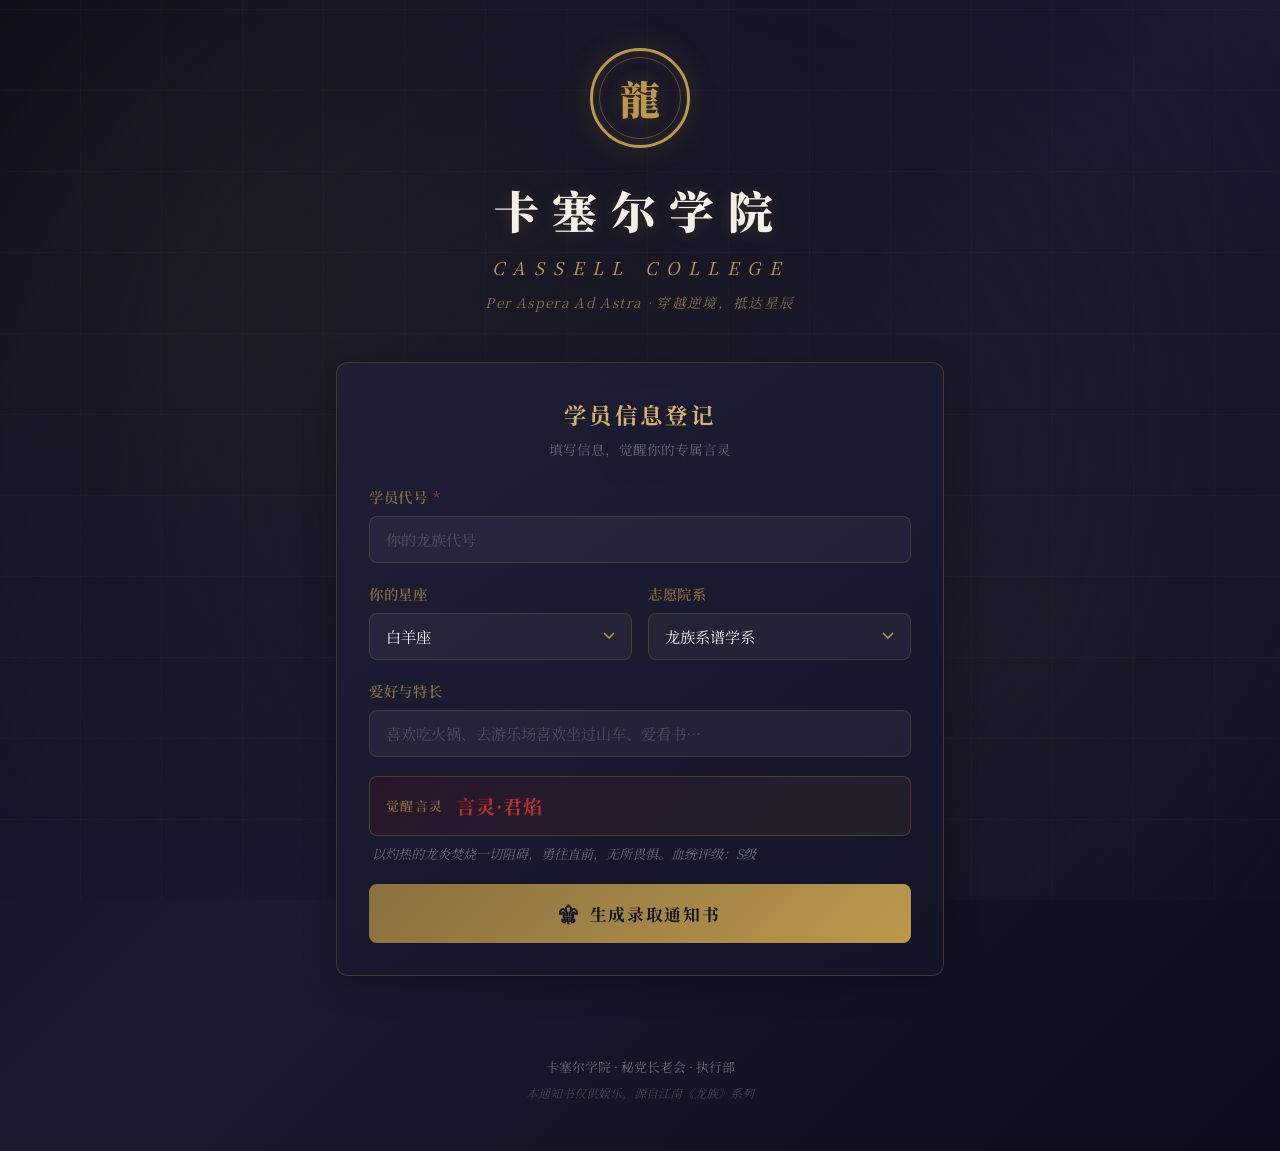
<file: work/index.html>
<!DOCTYPE html>
<html lang="zh-CN">
<head>
  <meta charset="UTF-8">
  <meta name="viewport" content="width=device-width, initial-scale=1.0">
  <title>卡塞尔学院 · 录取通知书生成</title>
  <link rel="stylesheet" href="style.css">
  <link rel="preconnect" href="https://fonts.googleapis.com">
  <link rel="preconnect" href="https://fonts.gstatic.com" crossorigin>
  <link href="https://fonts.googleapis.com/css2?family=Noto+Serif+SC:wght@400;600;700;900&display=swap" rel="stylesheet">
</head>
<body>
  <div class="bg-ornament"></div>
  
  <header>
    <div class="header-seal">
      <div class="seal-ring">
        <span class="seal-dragon">龍</span>
      </div>
    </div>
    <h1>卡塞尔学院</h1>
    <p class="subtitle">CASSELL COLLEGE</p>
    <p class="motto">Per Aspera Ad Astra · 穿越逆境，抵达星辰</p>
  </header>

  <main>
    <div class="card form-card">
      <div class="card-header">
        <h2>学员信息登记</h2>
        <p class="card-desc">填写信息，觉醒你的专属言灵</p>
      </div>

      <form id="admissionForm">
        <div class="form-group">
          <label for="nickname">学员代号 <span class="required">*</span></label>
          <input type="text" id="nickname" name="nickname" placeholder="你的龙族代号" required>
        </div>

        <div class="form-row">
          <div class="form-group">
            <label for="zodiac">你的星座</label>
            <select id="zodiac" name="zodiac">
              <option value="白羊座">白羊座</option>
              <option value="金牛座">金牛座</option>
              <option value="双子座">双子座</option>
              <option value="巨蟹座">巨蟹座</option>
              <option value="狮子座">狮子座</option>
              <option value="处女座">处女座</option>
              <option value="天秤座">天秤座</option>
              <option value="天蝎座">天蝎座</option>
              <option value="射手座">射手座</option>
              <option value="摩羯座">摩羯座</option>
              <option value="水瓶座">水瓶座</option>
              <option value="双鱼座">双鱼座</option>
            </select>
          </div>

          <div class="form-group">
            <label for="dept">志愿院系</label>
            <select id="dept" name="dept">
              <option value="龙族系谱学系">龙族系谱学系</option>
              <option value="魔动机械设计系">魔动机械设计系</option>
              <option value="炼金工程系">炼金工程系</option>
              <option value="龙族历史与考古系">龙族历史与考古系</option>
              <option value="言灵学研究系">言灵学研究系</option>
              <option value="执行部预备系">执行部预备系</option>
            </select>
          </div>
        </div>

        <div class="form-group">
          <label for="hobby">爱好与特长</label>
          <input type="text" id="hobby" name="hobby" placeholder="喜欢吃火锅、去游乐场喜欢坐过山车、爱看书…">
        </div>

        <div id="skillDisplay" class="skill-auto" style="display:none">
          <div class="skill-tag">
            <span class="skill-label">觉醒言灵</span>
            <span class="skill-name" id="skillName"></span>
          </div>
          <div class="skill-desc" id="skillDesc"></div>
        </div>

        <input type="hidden" id="skill" name="skill" value="">

        <button type="submit" id="generateBtn">
          <span class="btn-icon">⚜</span>
          <span class="btn-text">生成录取通知书</span>
          <span class="btn-loader" style="display:none">✦</span>
        </button>
      </form>
    </div>

  </main>

  <footer>
    <p>卡塞尔学院 · 秘党长老会 · 执行部</p>
    <p class="footer-legal">本通知书仅供娱乐，源自江南《龙族》系列</p>
  </footer>

  <script src="app.js"></script>
</body>
</html>
</file>
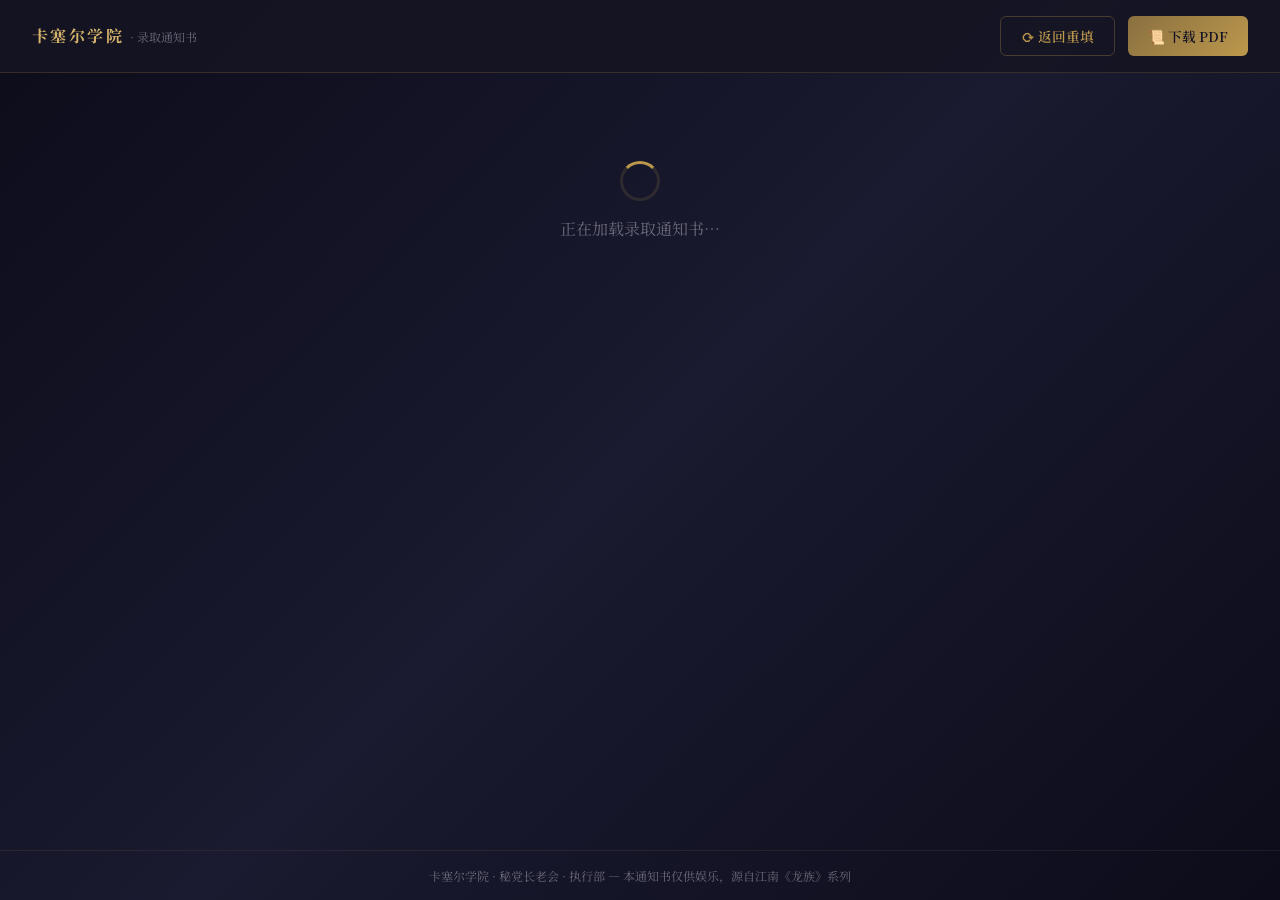
<file: work/view.html>
<!DOCTYPE html>
<html lang="zh-CN">
<head>
  <meta charset="UTF-8">
  <meta name="viewport" content="width=device-width, initial-scale=1.0">
  <title>卡塞尔学院 · 录取通知书</title>
  <link rel="preconnect" href="https://fonts.googleapis.com">
  <link rel="preconnect" href="https://fonts.gstatic.com" crossorigin>
  <link href="https://fonts.googleapis.com/css2?family=Noto+Serif+SC:wght@400;600;700;900&display=swap" rel="stylesheet">
  <style>
    * { margin: 0; padding: 0; box-sizing: border-box; }
    :root {
      --gold: #bc984c;
      --gold-light: #d4b36a;
      --gold-dark: #8a7040;
      --dark: #141423;
      --dark-soft: #1e1e35;
      --red-seal: #b43333;
      --paper: #f5f0e6;
      --text-light: #6a6a7a;
      --accent-glow: rgba(188, 152, 76, 0.15);
    }
    body {
      font-family: 'Noto Serif SC', serif;
      background: linear-gradient(135deg, #0c0c1a 0%, #1a1a30 50%, #0c0c1a 100%);
      color: var(--paper);
      min-height: 100vh;
      display: flex;
      flex-direction: column;
    }
    /* Nav bar */
    .top-bar {
      display: flex;
      align-items: center;
      justify-content: space-between;
      padding: 1rem 2rem;
      background: rgba(20,20,35,0.9);
      border-bottom: 1px solid rgba(188,152,76,0.2);
      flex-shrink: 0;
    }
    .top-bar-left {
      display: flex;
      align-items: center;
      gap: 0.8rem;
    }
    .top-bar .brand {
      font-size: 1rem;
      font-weight: 700;
      color: var(--gold-light);
      letter-spacing: 0.15em;
    }
    .top-bar .brand small {
      font-weight: 400;
      font-size: 0.75rem;
      color: var(--text-light);
      letter-spacing: 0;
    }
    .top-bar-actions {
      display: flex;
      gap: 0.8rem;
    }
    .btn {
      display: inline-flex;
      align-items: center;
      gap: 0.4rem;
      padding: 0.55rem 1.25rem;
      border-radius: 6px;
      font-family: 'Noto Serif SC', serif;
      font-size: 0.85rem;
      font-weight: 600;
      cursor: pointer;
      transition: all 0.3s ease;
      text-decoration: none;
      border: none;
    }
    .btn-back {
      background: transparent;
      border: 1px solid rgba(188,152,76,0.3);
      color: var(--gold);
    }
    .btn-back:hover {
      background: rgba(188,152,76,0.08);
      border-color: var(--gold);
    }
    .btn-download {
      background: linear-gradient(135deg, var(--gold-dark), var(--gold));
      color: var(--dark);
    }
    .btn-download:hover {
      transform: translateY(-1px);
      box-shadow: 0 4px 15px var(--accent-glow);
    }
    /* Main viewer area */
    .viewer {
      flex: 1;
      display: flex;
      flex-direction: column;
      align-items: center;
      padding: 1.5rem;
      overflow: auto;
    }
    .pdf-frame {
      width: 100%;
      max-width: 800px;
      flex: 1;
      min-height: 70vh;
      border: 1px solid rgba(188,152,76,0.2);
      border-radius: 8px;
      background: #f5f0e6;
      box-shadow: 0 8px 40px rgba(0,0,0,0.4);
      overflow: hidden;
    }
    .pdf-frame embed {
      width: 100%;
      height: 100%;
      min-height: 70vh;
      border: none;
    }
    .loading-state {
      display: flex;
      flex-direction: column;
      align-items: center;
      justify-content: center;
      gap: 1rem;
      padding: 4rem 2rem;
      color: var(--text-light);
    }
    .loading-spinner {
      width: 40px;
      height: 40px;
      border: 3px solid rgba(188,152,76,0.15);
      border-top-color: var(--gold);
      border-radius: 50%;
      animation: spin 0.8s linear infinite;
    }
    @keyframes spin { to { transform: rotate(360deg); } }
    /* Error state */
    .error-state {
      display: none;
      flex-direction: column;
      align-items: center;
      justify-content: center;
      gap: 1rem;
      padding: 4rem 2rem;
      text-align: center;
    }
    .error-state .err-icon {
      font-size: 3rem;
      color: var(--red-seal);
    }
    .error-state h2 {
      color: var(--gold-light);
      font-size: 1.2rem;
    }
    .error-state p {
      color: var(--text-light);
      font-size: 0.85rem;
      max-width: 400px;
    }
    /* Footer */
    .viewer-footer {
      flex-shrink: 0;
      text-align: center;
      padding: 1rem;
      color: var(--text-light);
      font-size: 0.75rem;
      border-top: 1px solid rgba(188,152,76,0.1);
    }
    @media (max-width: 540px) {
      .top-bar { flex-direction: column; gap: 0.8rem; padding: 0.8rem 1rem; }
      .pdf-frame { border-radius: 0; border-left: none; border-right: none; }
      .viewer { padding: 0.5rem; }
    }
  </style>
</head>
<body>
  <div class="top-bar">
    <div class="top-bar-left">
      <span class="brand">卡塞尔学院 <small>· 录取通知书</small></span>
    </div>
    <div class="top-bar-actions">
      <a href="/" class="btn btn-back">⟳ 返回重填</a>
      <a id="downloadBtn" class="btn btn-download">📜 下载 PDF</a>
    </div>
  </div>

  <div class="viewer">
    <div id="loadingState" class="loading-state">
      <div class="loading-spinner"></div>
      <p>正在加载录取通知书…</p>
    </div>
    <div id="errorState" class="error-state">
      <div class="err-icon">⚠</div>
      <h2>通知书加载失败</h2>
      <p>该通知书的下载链接可能已过期，请返回重填。</p>
      <a href="/" class="btn btn-back">⟳ 返回重填</a>
    </div>
    <div id="pdfFrame" class="pdf-frame" style="display:none">
      <embed id="pdfEmbed" type="application/pdf">
    </div>
  </div>

  <div class="viewer-footer">
    卡塞尔学院 · 秘党长老会 · 执行部 — 本通知书仅供娱乐，源自江南《龙族》系列
  </div>

  <script>
    const params = new URLSearchParams(window.location.search);
    const token = params.get('token');
    const loading = document.getElementById('loadingState');
    const errorState = document.getElementById('errorState');
    const pdfFrame = document.getElementById('pdfFrame');
    const pdfEmbed = document.getElementById('pdfEmbed');
    const downloadBtn = document.getElementById('downloadBtn');

    if (!token) {
      loading.style.display = 'none';
      errorState.style.display = 'flex';
      return;
    }

    const pdfUrl = '/pdf/' + token;
    pdfEmbed.src = pdfUrl;
    downloadBtn.href = pdfUrl;

    // Check if PDF loads successfully
    pdfEmbed.onload = () => {
      loading.style.display = 'none';
      pdfFrame.style.display = 'block';
    };
    pdfEmbed.onerror = () => {
      loading.style.display = 'none';
      errorState.style.display = 'flex';
    };

    // Also fetch to check if it returns 404
    fetch(pdfUrl, { method: 'HEAD' })
      .then(r => {
        if (!r.ok) {
          loading.style.display = 'none';
          errorState.style.display = 'flex';
          pdfFrame.style.display = 'none';
        }
      })
      .catch(() => {
        // ignore, embed might work anyway
      });
  </script>
</body>
</html>
</file>
<file: work/style.css>
* {
  margin: 0;
  padding: 0;
  box-sizing: border-box;
}

:root {
  --gold: #bc984c;
  --gold-light: #d4b36a;
  --gold-dark: #8a7040;
  --dark: #141423;
  --dark-soft: #1e1e35;
  --paper: #f5f0e6;
  --paper-dark: #e8e0d0;
  --red-seal: #b43333;
  --text: #2a2a3a;
  --text-light: #6a6a7a;
  --accent-glow: rgba(188, 152, 76, 0.15);
}

body {
  font-family: 'Noto Serif SC', 'Times New Roman', serif;
  background: linear-gradient(135deg, #0c0c1a 0%, #1a1a30 50%, #0c0c1a 100%);
  color: var(--paper);
  min-height: 100vh;
  overflow-x: hidden;
  line-height: 1.7;
}

/* Background ornament - geometric radial pattern */
.bg-ornament {
  position: fixed;
  top: 0; left: 0; right: 0; bottom: 0;
  z-index: 0;
  pointer-events: none;
  background:
    radial-gradient(circle at 20% 30%, rgba(188, 152, 76, 0.06) 0%, transparent 50%),
    radial-gradient(circle at 80% 70%, rgba(188, 152, 76, 0.04) 0%, transparent 50%),
    radial-gradient(circle at 50% 50%, rgba(20, 20, 35, 1) 0%, transparent 100%);
}

/* Geometric lines overlay */
.bg-ornament::before {
  content: '';
  position: absolute;
  top: 0; left: 0; right: 0; bottom: 0;
  background-image:
    repeating-linear-gradient(
      0deg,
      transparent,
      transparent 80px,
      rgba(188, 152, 76, 0.03) 80px,
      rgba(188, 152, 76, 0.03) 81px
    ),
    repeating-linear-gradient(
      90deg,
      transparent,
      transparent 80px,
      rgba(188, 152, 76, 0.03) 80px,
      rgba(188, 152, 76, 0.03) 81px
    );
}

/* Header */
header {
  position: relative;
  z-index: 1;
  text-align: center;
  padding: 3rem 1rem 2rem;
}

.header-seal {
  margin-bottom: 1.5rem;
  animation: floatIn 1.2s ease-out;
}

.seal-ring {
  width: 100px;
  height: 100px;
  margin: 0 auto;
  border: 3px solid var(--gold);
  border-radius: 50%;
  display: flex;
  align-items: center;
  justify-content: center;
  position: relative;
  box-shadow: 0 0 30px var(--accent-glow), inset 0 0 20px var(--accent-glow);
}

.seal-ring::before {
  content: '';
  position: absolute;
  inset: 6px;
  border: 1px solid rgba(188, 152, 76, 0.4);
  border-radius: 50%;
}

.seal-dragon {
  font-size: 2.5rem;
  font-weight: 900;
  color: var(--gold);
  text-shadow: 0 0 20px rgba(188, 152, 76, 0.3);
}

header h1 {
  font-size: 2.8rem;
  font-weight: 900;
  letter-spacing: 0.3em;
  color: var(--paper);
  text-shadow: 0 2px 15px rgba(188, 152, 76, 0.2);
  animation: fadeUp 1s ease-out 0.3s both;
}

.subtitle {
  font-size: 1.1rem;
  letter-spacing: 0.5em;
  color: var(--gold);
  margin-top: 0.3rem;
  font-style: italic;
  animation: fadeUp 1s ease-out 0.5s both;
}

.motto {
  font-size: 0.85rem;
  color: var(--gold-dark);
  margin-top: 0.5rem;
  font-style: italic;
  letter-spacing: 0.1em;
  animation: fadeUp 1s ease-out 0.7s both;
}

/* Main content */
main {
  position: relative;
  z-index: 1;
  max-width: 640px;
  margin: 0 auto;
  padding: 1rem 1rem 3rem;
  display: flex;
  flex-direction: column;
  gap: 2rem;
}

/* Cards */
.card {
  background: linear-gradient(145deg, rgba(30, 30, 53, 0.95), rgba(20, 20, 40, 0.95));
  border: 1px solid rgba(188, 152, 76, 0.25);
  border-radius: 12px;
  padding: 2rem;
  backdrop-filter: blur(12px);
  box-shadow: 0 8px 32px rgba(0, 0, 0, 0.3);
  animation: fadeUp 1s ease-out 0.9s both;
}

.card-header {
  margin-bottom: 1.5rem;
  text-align: center;
}

.card-header h2 {
  font-size: 1.4rem;
  font-weight: 700;
  color: var(--gold-light);
  letter-spacing: 0.15em;
}

.card-desc {
  font-size: 0.85rem;
  color: var(--text-light);
  margin-top: 0.3rem;
}

/* Form */
.form-group {
  margin-bottom: 1.2rem;
}

.form-row {
  display: grid;
  grid-template-columns: 1fr 1fr;
  gap: 1rem;
}

label {
  display: block;
  font-size: 0.9rem;
  font-weight: 600;
  color: var(--gold-dark);
  margin-bottom: 0.4rem;
  letter-spacing: 0.05em;
}

.required {
  color: var(--red-seal);
}

input, select, textarea {
  width: 100%;
  padding: 0.75rem 1rem;
  background: rgba(255, 255, 255, 0.05);
  border: 1px solid rgba(188, 152, 76, 0.2);
  border-radius: 8px;
  color: var(--paper);
  font-family: 'Noto Serif SC', serif;
  font-size: 0.95rem;
  transition: all 0.3s ease;
  outline: none;
}

input:focus, select:focus, textarea:focus {
  border-color: var(--gold);
  background: rgba(188, 152, 76, 0.08);
  box-shadow: 0 0 15px var(--accent-glow);
}

input::placeholder, textarea::placeholder {
  color: rgba(255, 255, 255, 0.2);
}

select {
  cursor: pointer;
  appearance: none;
  background-image: url("data:image/svg+xml,%3Csvg xmlns='http://www.w3.org/2000/svg' width='12' height='8' viewBox='0 0 12 8'%3E%3Cpath d='M1 1l5 5 5-5' stroke='%23bc984c' fill='none' stroke-width='1.5'/%3E%3C/svg%3E");
  background-repeat: no-repeat;
  background-position: right 1rem center;
}

select option {
  background: var(--dark-soft);
  color: var(--paper);
}

textarea {
  resize: vertical;
}

/* Submit button */
#generateBtn {
  display: flex;
  align-items: center;
  justify-content: center;
  gap: 0.6rem;
  width: 100%;
  padding: 1rem;
  margin-top: 0.5rem;
  background: linear-gradient(135deg, var(--gold-dark), var(--gold));
  border: none;
  border-radius: 8px;
  color: var(--dark);
  font-family: 'Noto Serif SC', serif;
  font-size: 1.05rem;
  font-weight: 700;
  letter-spacing: 0.1em;
  cursor: pointer;
  transition: all 0.3s ease;
  position: relative;
  overflow: hidden;
}

#generateBtn::before {
  content: '';
  position: absolute;
  top: 0; left: -100%;
  width: 100%;
  height: 100%;
  background: linear-gradient(90deg, transparent, rgba(255,255,255,0.15), transparent);
  transition: left 0.6s ease;
}

#generateBtn:hover::before {
  left: 100%;
}

#generateBtn:hover {
  transform: translateY(-1px);
  box-shadow: 0 6px 25px rgba(188, 152, 76, 0.3);
}

#generateBtn:disabled {
  opacity: 0.6;
  cursor: not-allowed;
  transform: none;
}

.btn-icon {
  font-size: 1.2rem;
}

@keyframes spin {
  from { transform: rotate(0deg); }
  to { transform: rotate(360deg); }
}

.btn-loading .btn-loader {
  animation: spin 1s linear infinite;
}

/* Result card */
.result-actions {
  display: flex;
  gap: 1rem;
  margin-bottom: 1.5rem;
}

.btn-primary, .btn-secondary {
  flex: 1;
  display: flex;
  align-items: center;
  justify-content: center;
  gap: 0.5rem;
  padding: 0.85rem;
  border-radius: 8px;
  font-family: 'Noto Serif SC', serif;
  font-size: 0.95rem;
  font-weight: 600;
  cursor: pointer;
  transition: all 0.3s ease;
  text-decoration: none;
}

.btn-primary {
  background: linear-gradient(135deg, var(--gold-dark), var(--gold));
  border: none;
  color: var(--dark);
}

.btn-primary:hover {
  transform: translateY(-1px);
  box-shadow: 0 6px 20px var(--accent-glow);
}

.btn-secondary {
  background: transparent;
  border: 1px solid rgba(188, 152, 76, 0.3);
  color: var(--gold);
}

.btn-secondary:hover {
  background: rgba(188, 152, 76, 0.08);
  border-color: var(--gold);
}

.preview-frame {
  width: 100%;
  min-height: 120px;
  border: 1px dashed rgba(188, 152, 76, 0.2);
  border-radius: 8px;
  display: flex;
  align-items: center;
  justify-content: center;
}

.preview-placeholder {
  color: var(--text-light);
  font-size: 0.85rem;
}

/* Footer */
footer {
  position: relative;
  z-index: 1;
  text-align: center;
  padding: 2rem 1rem 3rem;
  color: var(--text-light);
  font-size: 0.8rem;
}

.footer-legal {
  margin-top: 0.3rem;
  font-style: italic;
  font-size: 0.75rem;
  color: rgba(255,255,255,0.2);
}

/* Animations */
@keyframes floatIn {
  0% { transform: scale(0.8); opacity: 0; }
  60% { transform: scale(1.05); }
  100% { transform: scale(1); opacity: 1; }
}

@keyframes fadeUp {
  from { opacity: 0; transform: translateY(20px); }
  to { opacity: 1; transform: translateY(0); }
}

/* Error state */
.error-msg {
  text-align: center;
  color: var(--red-seal);
  font-size: 0.85rem;
  margin-top: 0.5rem;
}

/* Loading dots on button */
.btn-loading .btn-text {
  visibility: hidden;
}

.btn-loading .btn-loader {
  display: inline-block !important;
}

/* Responsive */
@media (max-width: 540px) {
  header h1 { font-size: 2rem; letter-spacing: 0.2em; }
  .form-row { grid-template-columns: 1fr; }
  .result-actions { flex-direction: column; }
  .card { padding: 1.5rem; border-radius: 0; border-left: none; border-right: none; }
}

/* Result card animation */
.result-card-enter {
  animation: fadeUp 0.6s ease-out both;
}

/* Auto-generated skill display */
.skill-auto {
  margin-bottom: 1.2rem;
  animation: fadeUp 0.5s ease-out;
}

.skill-tag {
  display: flex;
  align-items: center;
  gap: 0.8rem;
  padding: 0.8rem 1rem;
  background: linear-gradient(135deg, rgba(139,0,0,0.12), rgba(180,145,70,0.08));
  border: 1px solid rgba(180,145,70,0.3);
  border-radius: 8px;
}

.skill-label {
  font-size: 0.8rem;
  color: var(--gold-dark);
  letter-spacing: 0.1em;
  text-transform: uppercase;
  font-weight: 600;
}

.skill-name {
  font-size: 1.2rem;
  font-weight: 700;
  color: var(--red-seal);
  letter-spacing: 0.05em;
}

.skill-desc {
  font-size: 0.82rem;
  color: var(--text-light);
  margin-top: 0.4rem;
  padding-left: 0.2rem;
  font-style: italic;
}

/* ===== Live Preview ===== */
.preview-section {
  margin-top: 1.2rem;
}

.preview-section h3 {
  font-size: 0.9rem;
  font-weight: 700;
  color: var(--gold-dark);
  letter-spacing: 0.1em;
  margin-bottom: 0.8rem;
  text-align: center;
}

.letter-paper {
  background: #f5f0e6;
  color: #2a2a3a;
  padding: 2rem 2.2rem;
  border-radius: 6px;
  font-family: 'Noto Serif SC', 'Times New Roman', serif;
  line-height: 1.7;
  font-size: 0.85rem;
  box-shadow: 0 4px 20px rgba(0,0,0,0.3);
  max-width: 580px;
  margin: 0 auto;
}

.letter-header {
  text-align: center;
  margin-bottom: 0.8rem;
}

.letter-seal {
  width: 52px;
  height: 52px;
  margin: 0 auto 0.6rem;
  border: 2px solid #b49146;
  border-radius: 50%;
  display: flex;
  align-items: center;
  justify-content: center;
}

.letter-seal-inner {
  width: 42px;
  height: 42px;
  border: 1px solid rgba(180, 145, 70, 0.4);
  border-radius: 50%;
  display: flex;
  align-items: center;
  justify-content: center;
  font-size: 1.4rem;
  font-weight: 900;
  color: #b49146;
}

.letter-title {
  font-size: 1.4rem;
  font-weight: 900;
  color: #1a1a2e;
  letter-spacing: 0.3em;
  margin: 0;
}

.letter-sub {
  font-size: 0.78rem;
  color: #b49146;
  font-style: italic;
  letter-spacing: 0.4em;
  margin: 0.1rem 0;
}

.letter-motto {
  font-size: 0.65rem;
  color: #8a7040;
  font-style: italic;
  margin: 0.2rem 0 0.3rem;
}

.letter-divider {
  height: 1px;
  background: linear-gradient(90deg, transparent, #b49146, transparent);
  margin: 0.4rem 0;
}

.letter-meta {
  display: flex;
  justify-content: flex-end;
  gap: 1rem;
  font-size: 0.7rem;
  color: #6a6a7a;
  margin-bottom: 0.5rem;
}

.letter-salutation {
  font-size: 0.9rem;
  margin-bottom: 0.4rem;
}

.letter-body p {
  text-indent: 2em;
  margin-bottom: 0.3rem;
  font-size: 0.82rem;
  color: #2a2a3a;
  line-height: 1.8;
}

.letter-skill-box {
  margin: 0.6rem auto;
  padding: 0.5rem 1rem;
  border: 1px solid rgba(139, 0, 0, 0.3);
  border-radius: 4px;
  background: rgba(139, 0, 0, 0.04);
  text-align: center;
  max-width: 400px;
}

.skill-box-label {
  font-size: 0.7rem;
  font-weight: 700;
  color: #8a2020;
  letter-spacing: 0.1em;
  margin-bottom: 0.1rem;
}

.skill-box-name {
  font-size: 0.95rem;
  font-weight: 700;
  color: #8b0000;
  letter-spacing: 0.05em;
}

.letter-info {
  width: 100%;
  border: 1px solid rgba(180, 145, 70, 0.3);
  border-radius: 4px;
  margin: 0.6rem 0;
  border-collapse: collapse;
}

.letter-info td {
  padding: 0.2rem 0.6rem;
  font-size: 0.78rem;
}

.letter-info tr:not(:last-child) td {
  border-bottom: 1px solid rgba(180, 145, 70, 0.15);
}

.info-label {
  width: 35%;
  font-weight: 700;
  color: #2a2a3a;
}

.info-val {
  color: #4a4a5a;
  font-weight: 600;
}

.letter-signature {
  display: flex;
  justify-content: space-between;
  align-items: flex-end;
  margin-top: 0.6rem;
  font-size: 0.78rem;
}

.sig-left {
  color: #2a2a3a;
  line-height: 1.5;
}

.sig-right {
  text-align: right;
}

.sig-seal {
  display: inline-block;
  width: 52px;
  height: 52px;
  border: 1.5px solid rgba(139, 0, 0, 0.6);
  border-radius: 50%;
  text-align: center;
  line-height: 1.2;
  padding-top: 8px;
  font-size: 0.7rem;
  font-weight: 700;
  color: rgba(139, 0, 0, 0.6);
  transform: rotate(10deg);
  margin-bottom: 0.3rem;
}

.sig-seal span {
  font-size: 0.55rem;
  font-weight: 400;
}

.sig-name {
  font-size: 0.75rem;
  color: #2a2a3a;
  line-height: 1.4;
}

.sig-name em {
  font-size: 0.65rem;
  color: #6a6a7a;
}

.letter-footer {
  text-align: center;
  font-size: 0.58rem;
  color: rgba(106, 106, 122, 0.5);
  margin-top: 0.8rem;
  padding-top: 0.4rem;
  border-top: 1px solid rgba(180, 145, 70, 0.2);
  letter-spacing: 0.05em;
}
</file>
